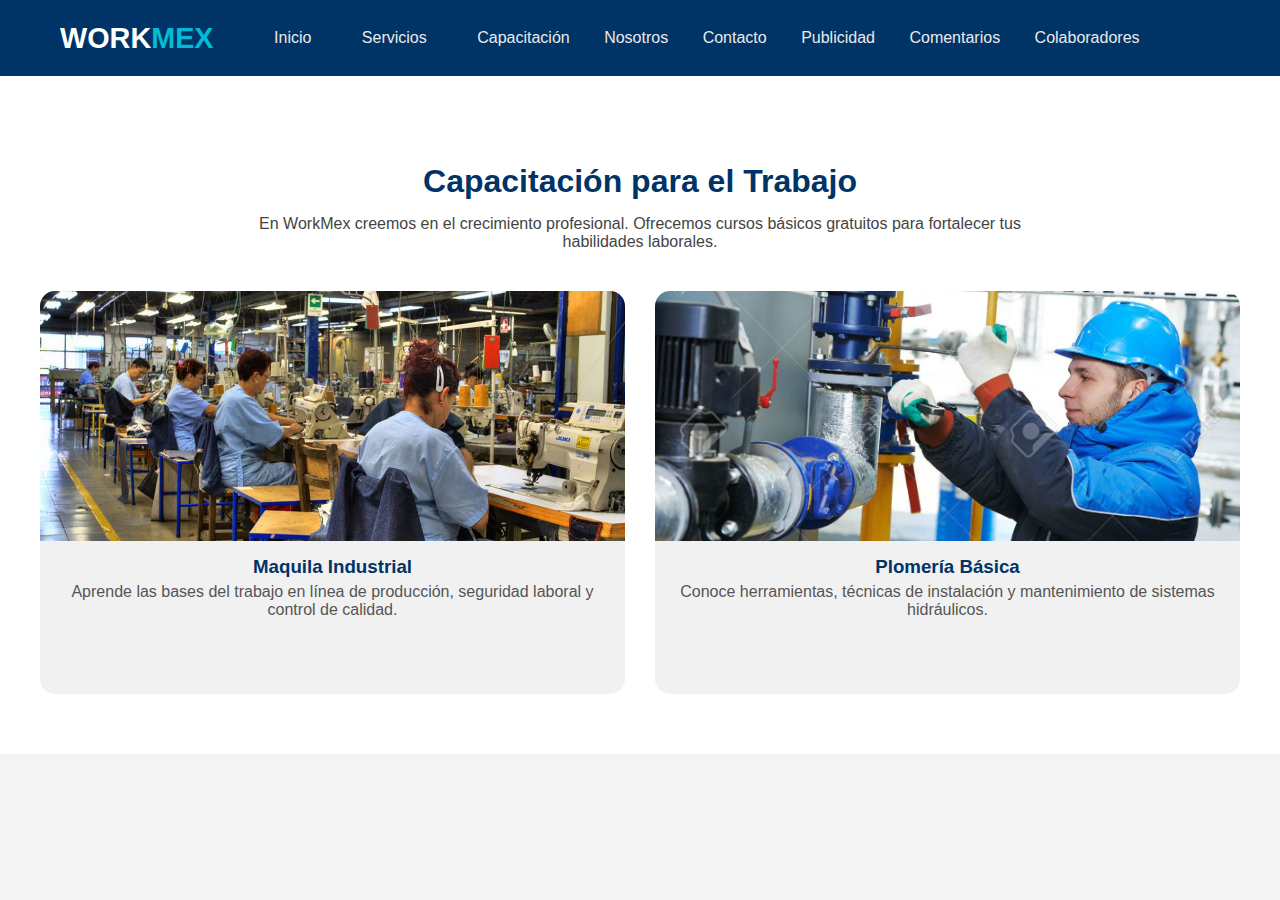
<file: capacitacion.html>
<!DOCTYPE html>
<html lang="en">
<head>
    <meta charset="UTF-8">
    <meta name="viewport" content="width=device-width, initial-scale=1.0">
    <title>CAPACITACION</title>
    <link rel="stylesheet" href="capacitacion.css">
</head>
<body>
    <!-- HEADER -->
  <header>
    <div class="logo">WORK<span>MEX</span></div>
    <nav>
      <a href="index.html">Inicio</a>
      <div class="menu-dropdown">
      <a href="empleo.html" class="dropbtn">Servicios</a>
      <div class="dropdown-content">
        <a href="empleo.html">Empleo</a>
        <a href="oficios.html">Oficio</a>
      </div>
    </div>
      <a href="capacitacion.html">Capacitación</a>
      <a href="nosotros.html">Nosotros</a>
      <a href="contacto.html">Contacto</a>
      <a href="publicidad.html">Publicidad</a>
      <a href="comentarios.html">Comentarios</a>
      <a href="colaboradores.html">Colaboradores</a>
    </nav>
    <div class="icons">
      <i class="fa-solid fa-magnifying-glass"></i>
      <i class="fa-regular fa-user"></i>
    </div>
  </header>


 <!-- SECCIÓN DE CAPACITACIÓN -->
  <section class="capacitacion">
    <h2>Capacitación para el Trabajo</h2>
    <p>En WorkMex creemos en el crecimiento profesional. Ofrecemos cursos básicos gratuitos para fortalecer tus habilidades laborales.</p>

    <div class="cursos">
      <!-- Curso Maquila -->
      <div class="curso">
        <div class="video-container">
          <!-- 🔹 Imagen que lleva al video -->
        <a href="https://www.youtube.com/watch?v=o2sxMThsCis" target="_blank">
          <img src="maquila.jpg" alt="Curso de Maquila" width="100%" height="250">
        </a>
        </div>
        <h3>Maquila Industrial</h3>
        <p>Aprende las bases del trabajo en línea de producción, seguridad laboral y control de calidad.</p>
      </div>

      <!-- Curso Plomería -->
      <div class="curso">
        <div class="video-container">
          <!-- 🔹 Imagen que lleva al video -->
        <a href="https://www.youtube.com/watch?v=o2sxMThsCis" target="_blank">
          <img src="plomeria.jpg" alt="Curso de Maquila" width="100%" height="250">
        </a>
        </div>
        <h3>Plomería Básica</h3>
        <p>Conoce herramientas, técnicas de instalación y mantenimiento de sistemas hidráulicos.</p>
      </div>
    </div>
  </section>


</body>
</html>
</file>
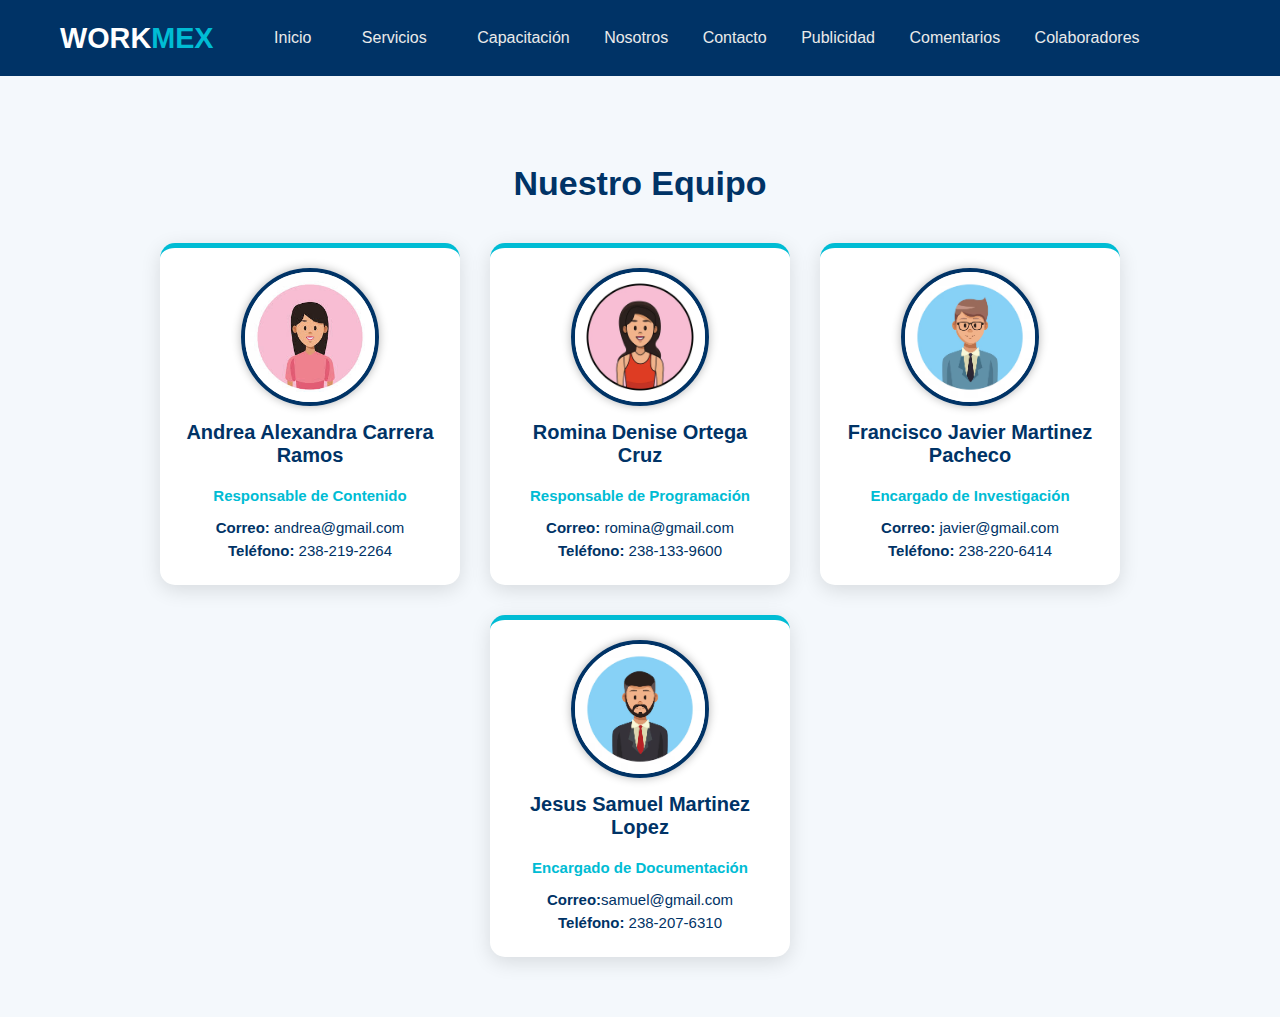
<file: colaboradores.html>
<!DOCTYPE html>
<html lang="es">
<head>
  <meta charset="UTF-8">
  <meta name="viewport" content="width=device-width, initial-scale=1.0">
  <title>Colaboradores</title>
  <link rel="stylesheet" href="colaboradores.css">
</head>
<body>

    <!-- HEADER -->
  <header>
    <div class="logo">WORK<span>MEX</span></div>
    <nav>
      <a href="index.html">Inicio</a>
       <div class="menu-dropdown">
      <a href="empleo.html" class="dropbtn">Servicios</a>
      <div class="dropdown-content">
        <a href="empleo.html">Empleo</a>
        <a href="oficios.html">Oficio</a>
      </div>
    </div>
      <a href="capacitacion.html">Capacitación</a>
      <a href="nosotros.html">Nosotros</a>
      <a href="contacto.html">Contacto</a>
       <a href="publicidad.html">Publicidad</a>
       <a href="comentarios.html">Comentarios</a>
       <a href="colaboradores.html">Colaboradores</a>
    </nav>
    <div class="icons">
      <i class="fa-solid fa-magnifying-glass"></i>
      <i class="fa-regular fa-user"></i>
    </div>
  </header>
<section class="colaboradores">
  <h2>Nuestro Equipo</h2>

  <div class="team-container">

    <!-- Persona 1 -->
    <div class="card">
      <div class="img-box">
        <img src="andrea.jpg" alt="Persona 1">
      </div>
      <h3>Andrea Alexandra Carrera Ramos</h3>
      <p class="puesto">Responsable de Contenido</p>

      <p><strong>Correo:</strong> andrea@gmail.com</p>
      <p><strong>Teléfono:</strong> 238-219-2264</p>
    </div>

    <!-- Persona 2 -->
    <div class="card">
      <div class="img-box">
        <img src="romi.jpg" alt="Persona 2">
      </div>
      <h3>Romina Denise Ortega Cruz</h3>
      <p class="puesto">Responsable de Programación</p>

      <p><strong>Correo:</strong> romina@gmail.com</p>
      <p><strong>Teléfono:</strong> 238-133-9600</p>
    </div>

    <!-- Persona 3 -->
    <div class="card">
      <div class="img-box">
        <img src="javi.avif" alt="Persona 3">
      </div>
      <h3>Francisco Javier Martinez Pacheco</h3>
      <p class="puesto">Encargado de Investigación</p>

      <p><strong>Correo:</strong> javier@gmail.com</p>
      <p><strong>Teléfono:</strong> 238-220-6414</p>
    </div>

    <!-- Persona 4 -->
    <div class="card">
      <div class="img-box">
        <img src="sami.avif" alt="Persona 4">
      </div>
      <h3>Jesus Samuel Martinez Lopez</h3>
      <p class="puesto">Encargado de Documentación</p>

      <p><strong>Correo:</strong>samuel@gmail.com</p>
      <p><strong>Teléfono:</strong> 238-207-6310</p>
    </div>

  </div>
</section>

  

  
</body>
</html>
</file>
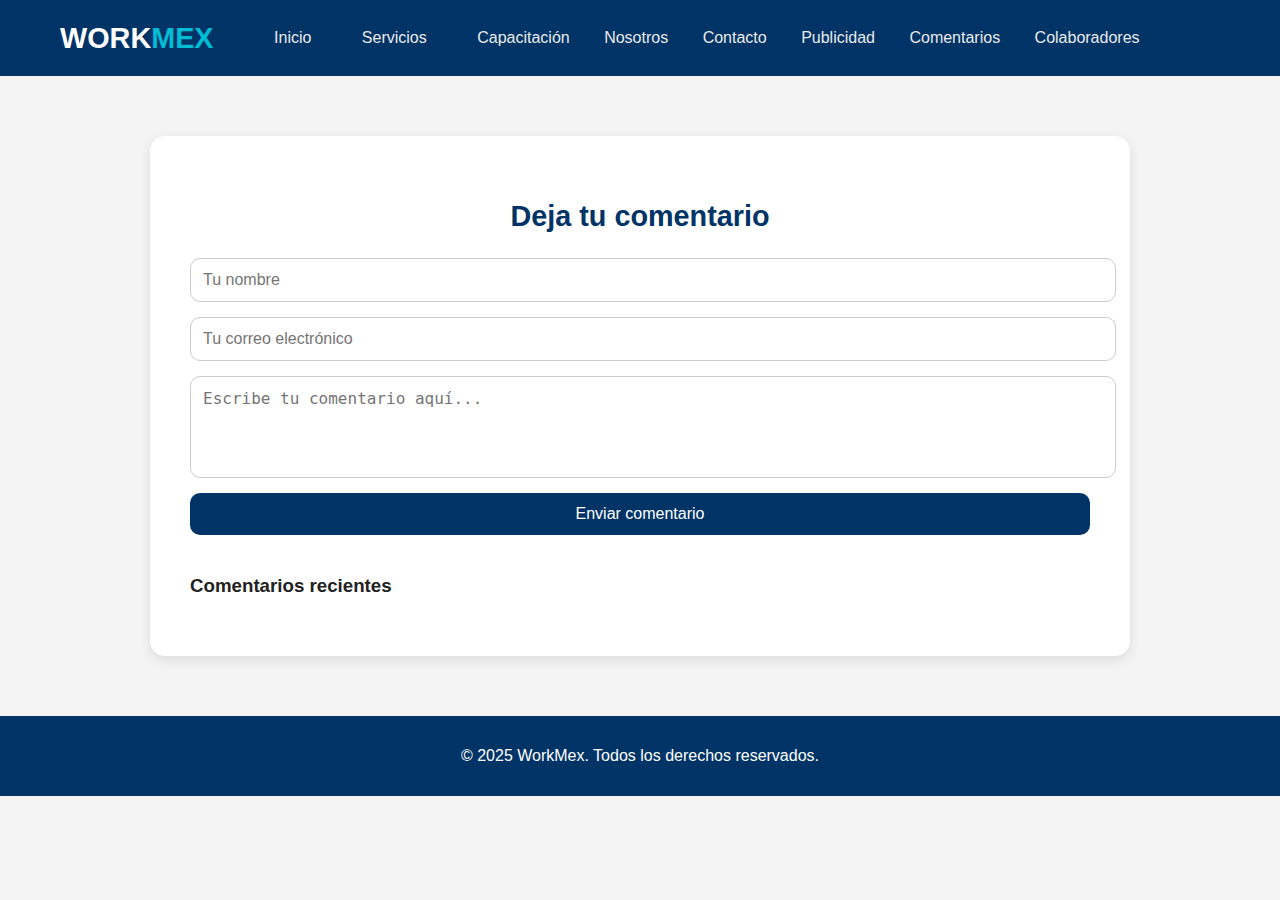
<file: comentarios.html>
<!DOCTYPE html>
<html lang="en">
<head>
    <meta charset="UTF-8">
    <meta name="viewport" content="width=device-width, initial-scale=1.0">
    <title>COMENTARIOS</title>
    <link rel="stylesheet" href="comentarios.css">
</head>
<body>
    <!-- HEADER -->
  <header>
    <div class="logo">WORK<span>MEX</span></div>
    <nav>
      <a href="index.html">Inicio</a>
       <div class="menu-dropdown">
      <a href="empleo.html" class="dropbtn">Servicios</a>
      <div class="dropdown-content">
        <a href="empleo.html">Empleo</a>
        <a href="oficios.html">Oficio</a>
      </div>
    </div>
      <a href="capacitacion.html">Capacitación</a>
      <a href="nosotros.html">Nosotros</a>
      <a href="contacto.html">Contacto</a>
       <a href="publicidad.html">Publicidad</a>
       <a href="comentarios.html">Comentarios</a>
       <a href="colaboradores.html">Colaboradores</a>

    </nav>
    <div class="icons">
      <i class="fa-solid fa-magnifying-glass"></i>
      <i class="fa-regular fa-user"></i>
    </div>
  </header>


  <section class="comentarios-section">
    <h2>Deja tu comentario</h2>
    <form id="comentarioForm">
      <input type="text" id="nombre" placeholder="Tu nombre" required />
      <input type="email" id="correo" placeholder="Tu correo electrónico" required />
      <textarea id="mensaje" rows="4" placeholder="Escribe tu comentario aquí..." required></textarea>
      <button type="submit">Enviar comentario</button>
    </form>

    <div class="lista-comentarios" id="listaComentarios">
      <h3>Comentarios recientes</h3>
    </div>
  </section>

  <footer>
    <p>&copy; 2025 WorkMex. Todos los derechos reservados.</p>
  </footer>

  <script>
    const form = document.getElementById('comentarioForm');
    const lista = document.getElementById('listaComentarios');

    form.addEventListener('submit', (e) => {
      e.preventDefault();

      const nombre = document.getElementById('nombre').value;
      const mensaje = document.getElementById('mensaje').value;

      const comentario = document.createElement('div');
      comentario.classList.add('comentario');
      comentario.innerHTML = `<h4>${nombre}</h4><p>${mensaje}</p>`;

      lista.appendChild(comentario);

      form.reset();
    });
  </script>


    
</body>
</html>
</file>
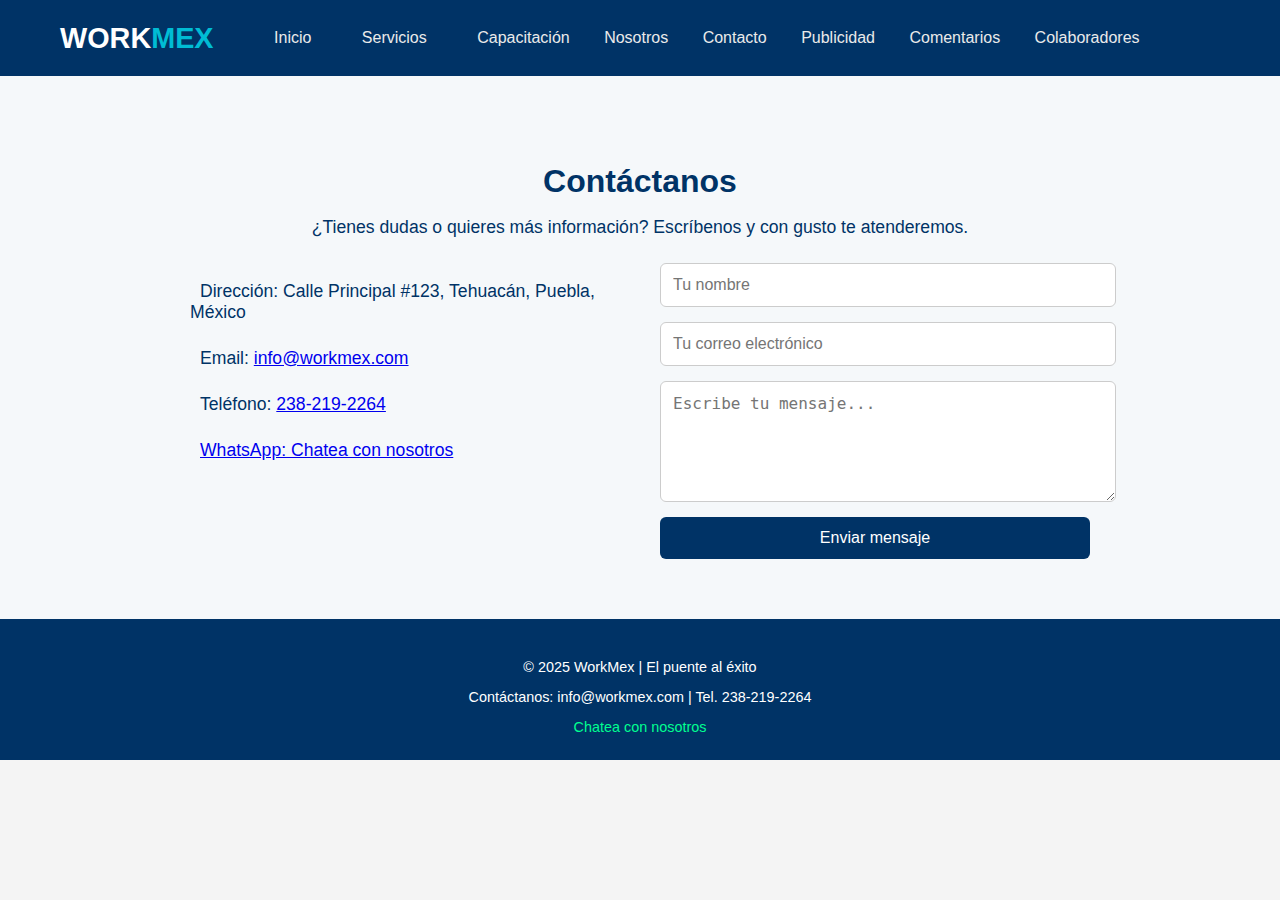
<file: contacto.html>
<!DOCTYPE html>
<html lang="en">
<head>
    <meta charset="UTF-8">
    <meta name="viewport" content="width=device-width, initial-scale=1.0">
    <title>CONTACTO</title>
    <link rel="stylesheet" href="contacto.css">
</head>
<body>
<!-- HEADER -->
  <header>
    <div class="logo">WORK<span>MEX</span></div>
    <nav>
      <a href="index.html">Inicio</a>
      <div class="menu-dropdown">
      <a href="empleo.html" class="dropbtn">Servicios</a>
      <div class="dropdown-content">
        <a href="empleo.html">Empleo</a>
        <a href="oficios.html">Oficio</a>
      </div>
    </div>
      <a href="capacitacion.html">Capacitación</a>
      <a href="nosotros.html">Nosotros</a>
      <a href="contacto.html">Contacto</a>
      <a href="publicidad.html">Publicidad</a>
      <a href="comentarios.html">Comentarios</a>
      <a href="colaboradores.html">Colaboradores</a>

    </nav>
    <div class="icons">
      <i class="fa-solid fa-magnifying-glass"></i>
      <i class="fa-regular fa-user"></i>
    </div>
  </header>

    <!-- SECCIÓN DE CONTACTO -->
<section class="contacto" id="contacto">
  <h2>Contáctanos</h2>
  <p>¿Tienes dudas o quieres más información? Escríbenos y con gusto te atenderemos.</p>

  <div class="contacto-contenedor">
    <!-- Información de contacto -->
    <div class="contacto-info">
      <p><i class="fa-solid fa-location-dot"></i> Dirección: Calle Principal #123, Tehuacán, Puebla, México</p>
      <p><i class="fa-solid fa-envelope"></i> Email: <a href="mailto:info@workmex.com">info@workmex.com</a></p>
      <p><i class="fa-solid fa-phone"></i> Teléfono: <a href="tel:+522382192264">238-219-2264</a></p>
      <p>
        <a href="https://wa.me/522382192264?text=Hola%20WorkMex!%20Quiero%20más%20información%20sobre%20sus%20vacantes." target="_blank">
          <i class="fa-brands fa-whatsapp"></i> WhatsApp: Chatea con nosotros
        </a>
      </p>
    </div>

    <!-- Formulario de contacto -->
    <form class="contacto-form">
      <input type="text" placeholder="Tu nombre" required>
      <input type="email" placeholder="Tu correo electrónico" required>
      <textarea placeholder="Escribe tu mensaje..." rows="5" required></textarea>
      <button type="submit">Enviar mensaje</button>
    </form>
  </div>
</section>

<!-- FOOTER -->
<footer>
  <p>© 2025 WorkMex | El puente al éxito</p>
  <p>Contáctanos: info@workmex.com | Tel. 238-219-2264</p>
  <a href="https://wa.me/522382192264?text=Hola%20WorkMex!%20Quiero%20más%20información%20sobre%20sus%20vacantes." target="_blank">
    <i class="fa-brands fa-whatsapp"></i> Chatea con nosotros
  </a>
</footer>



</body>
</html>
</file>
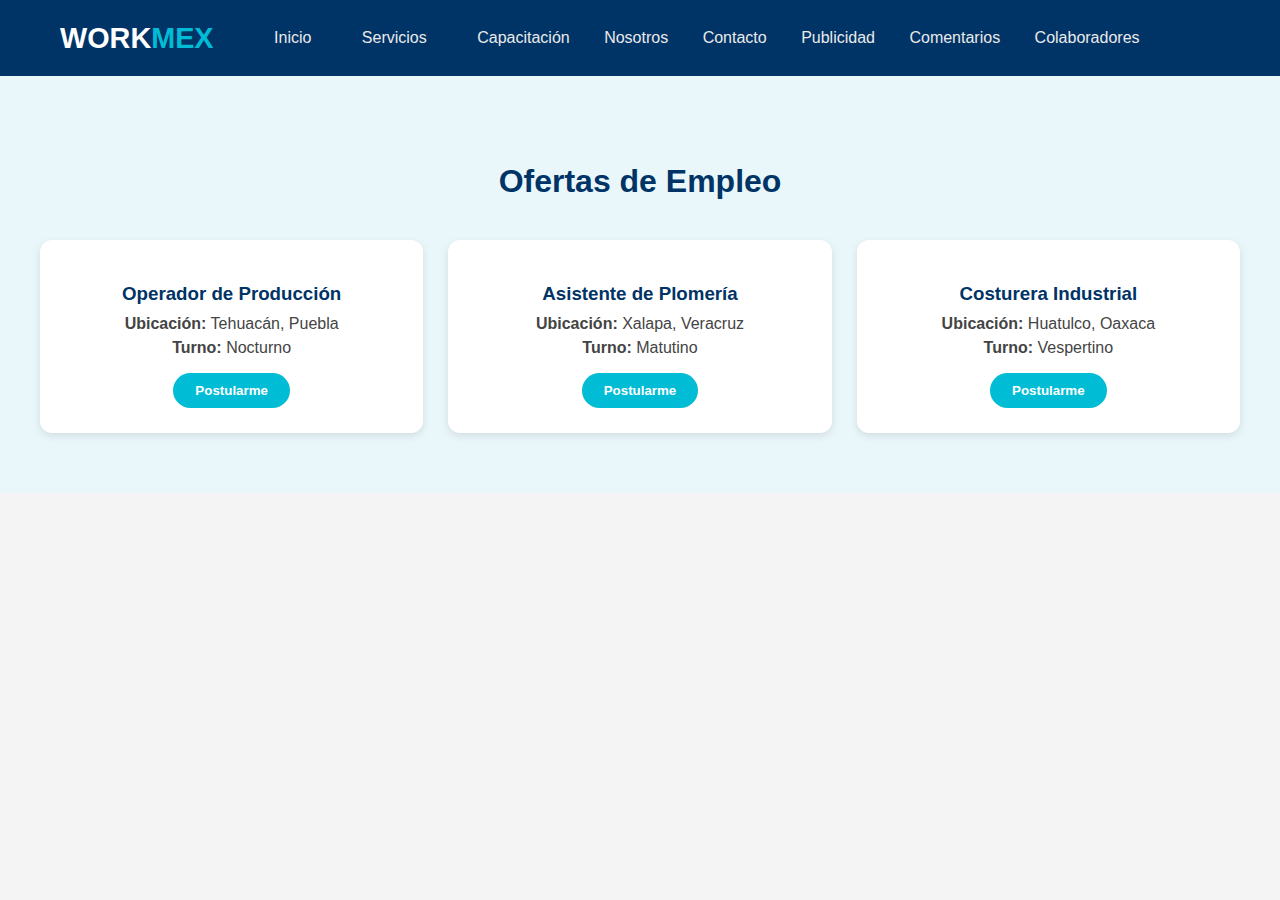
<file: empleo.html>
<!DOCTYPE html>
<html lang="en">
<head>
    <meta charset="UTF-8">
    <meta name="viewport" content="width=device-width, initial-scale=1.0">
    <title>EMPLEOS</title>
    <link rel="stylesheet" href="empleo.css">
</head>


<body>


    <!-- HEADER -->
  <header>
    <div class="logo">WORK<span>MEX</span></div>
    <nav>
      <a href="index.html">Inicio</a>
      <div class="menu-dropdown">
      <a href="empleo.html" class="dropbtn">Servicios</a>
      <div class="dropdown-content">
        <a href="empleo.html">Empleo</a>
        <a href="oficios.html">Oficio</a>
      </div>
    </div>
      <a href="capacitacion.html">Capacitación</a>
      <a href="nosotros.html">Nosotros</a>
      <a href="contacto.html">Contacto</a>
      <a href="publicidad.html">Publicidad</a>
      <a href="comentarios.html">Comentarios</a>
      <a href="colaboradores.html">Colaboradores</a>

    </nav>
    <div class="icons">
      <i class="fa-solid fa-magnifying-glass"></i>
      <i class="fa-regular fa-user"></i>
    </div>
  </header>



    <!-- SECCIÓN DE EMPLEOS -->
  <section class="empleos">
    <h2>Ofertas de Empleo</h2>
    <div class="grid">
      <div class="empleo">
        <h3>Operador de Producción</h3>
        <p><strong>Ubicación:</strong> Tehuacán, Puebla</p>
        <p><strong>Turno:</strong> Nocturno</p>
        <button>Postularme</button>
      </div>

      <div class="empleo">
        <h3>Asistente de Plomería</h3>
        <p><strong>Ubicación:</strong> Xalapa, Veracruz</p>
        <p><strong>Turno:</strong> Matutino</p>

        <button>Postularme</button>
      </div>

      <div class="empleo">
        <h3>Costurera Industrial</h3>
        <p><strong>Ubicación:</strong> Huatulco, Oaxaca</p>
        <p><strong>Turno:</strong> Vespertino</p>
        <button>Postularme</button>
      </div>
    </div>
  </section>

<!-- MODAL DE FORMULARIO -->
  <div id="modal-form" class="modal">
    <div class="modal-content">
      <span class="close">&times;</span>
      <h2>Postulación de Empleo</h2>
      <form id="form-postulacion">
        <label for="nombre">Nombre completo:</label>
        <input type="text" id="nombre" name="nombre" required>

        <label for="email">Correo electrónico:</label>
        <input type="email" id="email" name="email" required>

        <label for="telefono">Teléfono:</label>
        <input type="tel" id="telefono" name="telefono" required>

        <label for="puesto">Puesto al que te postulas:</label>
        <input type="text" id="puesto" name="puesto" readonly>

        <label for="mensaje">Mensaje o experiencia:</label>
        <textarea id="mensaje" name="mensaje" rows="4"></textarea>

        <button type="submit">Enviar Postulación</button>
      </form>
    </div>
  </div>

</body>

<script>
// Modal de postulación
    const botones = document.querySelectorAll('.empleo button');
    const modal = document.getElementById('modal-form');
    const closeBtn = document.querySelector('.close');
    const inputPuesto = document.getElementById('puesto');

    botones.forEach(btn => {
      btn.addEventListener('click', (e) => {
        const empleo = e.target.parentElement.querySelector('h3').textContent;
        inputPuesto.value = empleo;
        modal.style.display = 'flex';
      });
    });

    closeBtn.addEventListener('click', () => modal.style.display = 'none');
    window.addEventListener('click', (e) => {
      if (e.target == modal) modal.style.display = 'none';
    });

    document.getElementById('form-postulacion').addEventListener('submit', (e) => {
      e.preventDefault();
      alert('¡Tu postulación ha sido enviada correctamente!');
      modal.style.display = 'none';
      e.target.reset();
    });


    const chatButton = document.getElementById('chatButton');
    const chatWindow = document.getElementById('chatWindow');
    const sendBtn = document.getElementById('sendBtn');
    const userInput = document.getElementById('userInput');
    const chatMessages = document.getElementById('chatMessages');
</script>

</html>
</file>
<file: capacitacion.css>
body {
  margin: 0;
  font-family: 'Montserrat', sans-serif;
  background-color: #f4f4f4;
  color: #222;
}

/* HEADER */
header {
  display: flex;
  justify-content: space-between;
  align-items: center;
  padding: 15px 60px;
  background-color: #003366;
  color: #fff;
  position: sticky;
  top: 0;
  z-index: 1000;
}

.logo {
  font-size: 1.8rem;
  font-weight: 700;
}

.logo span {
  color: #00bcd4;
}

nav a {
  margin: 0 15px;
  text-decoration: none;
  color: #eaeaea;
  font-weight: 500;
  transition: color 0.3s;
}

nav a:hover {
  color: #00bcd4;
}


/* Contenedor del dropdown */
.menu-dropdown {
  position: relative;
  display: inline-block;
}

/* Contenido del dropdown */
.dropdown-content {
  display: none; /* Oculto por defecto */
  position: absolute;
  background-color: #fff;
  min-width: 160px;
  box-shadow: 0 5px 15px rgba(0,0,0,0.2);
  z-index: 1000;
}

/* Links dentro del dropdown */
.dropdown-content a {
  color: #003366;
  padding: 12px 16px;
  text-decoration: none;
  display: block;
}

/* Hover sobre los links */
.dropdown-content a:hover {
  background-color: #f1f1f1;
}

/* Mostrar dropdown al pasar el mouse sobre el botón */
.menu-dropdown:hover .dropdown-content {
  display: block;
}

/* Botón principal del dropdown */
.dropbtn {
  cursor: pointer;
  color: #eaeaea;
  text-decoration: none;
  padding: 14px 16px;
  display: inline-block;
}


.icons i {
  margin-left: 10px;
  cursor: pointer;
  color: #fff;
  transition: color 0.3s;
}

.icons i:hover {
  color: #00bcd4;
}



/* CAPACITACIÓN */
.capacitacion {
  background-color: #fff;
  text-align: center;
  padding: 60px 40px;
}

.capacitacion h2 {
  color: #003366;
  margin-bottom: 15px;
  font-size: 2rem;
}

.capacitacion p {
  max-width: 800px;
  margin: 0 auto 40px;
  color: #444;
}

.cursos {
  display: grid;
  grid-template-columns: repeat(auto-fit, minmax(280px, 1fr));
  gap: 30px;
}

.curso {
  background-color: #f1f1f1;
  border-radius: 15px;
  overflow: hidden;
  transition: transform 0.3s;
  padding-bottom: 15px;
}

.video-container {
  position: relative;
  width: 100%;
  height: 250px;
  overflow: hidden;
}

.video-container img {
  width: 100%;
  height: 100%;
  object-fit: cover;
  border: none;
}

.curso h3 {
  color: #003366;
  margin: 15px 0 5px;
}

.curso p {
  padding: 0 15px 20px;
  color: #555;
}

.curso:hover {
  transform: translateY(-6px);
}
</file>
<file: colaboradores.css>
body {
  margin: 0;
  font-family: 'Montserrat', sans-serif;
  background-color: #f4f4f4;
  color: #222;
}


/* HEADER */
header {
  display: flex;
  justify-content: space-between;
  align-items: center;
  padding: 15px 60px;
  background-color: #003366;
  color: #fff;
  position: sticky;
  top: 0;
  z-index: 1000;
}

.logo {
  font-size: 1.8rem;
  font-weight: 700;
}

.logo span {
  color: #00bcd4;
}

nav a {
  margin: 0 15px;
  text-decoration: none;
  color: #eaeaea;
  font-weight: 500;
  transition: color 0.3s;
}

nav a:hover {
  color: #00bcd4;
}

/* Contenedor del dropdown */
.menu-dropdown {
  position: relative;
  display: inline-block;
}

/* Contenido del dropdown */
.dropdown-content {
  display: none; /* Oculto por defecto */
  position: absolute;
  background-color: #fff;
  min-width: 160px;
  box-shadow: 0 5px 15px rgba(0,0,0,0.2);
  z-index: 1000;
}

/* Links dentro del dropdown */
.dropdown-content a {
  color: #003366;
  padding: 12px 16px;
  text-decoration: none;
  display: block;
}

/* Hover sobre los links */
.dropdown-content a:hover {
  background-color: #f1f1f1;
}

/* Mostrar dropdown al pasar el mouse sobre el botón */
.menu-dropdown:hover .dropdown-content {
  display: block;
}

/* Botón principal del dropdown */
.dropbtn {
  cursor: pointer;
  color: #eaeaea;
  text-decoration: none;
  padding: 14px 16px;
  display: inline-block;
}


.icons i {
  margin-left: 10px;
  cursor: pointer;
  color: #fff;
  transition: color 0.3s;
}

.icons i:hover {
  color: #00bcd4;
}



/* Sección general */
.colaboradores {
  padding: 60px 20px;
  text-align: center;
  background: #f4f8fc;
}

/* Título */
.colaboradores h2 {
  font-size: 34px;
  color: #003366;
  font-weight: 700;
  margin-bottom: 40px;
}

/* Contenedor */
.team-container {
  display: flex;
  justify-content: center;
  flex-wrap: wrap;
  gap: 30px;
}

/* Tarjeta */
.card {
  width: 260px;
  background: #ffffff;
  border-radius: 15px;
  padding: 20px;
  text-align: center;
  border-top: 5px solid #00bcd4;
  box-shadow: 0 5px 20px rgba(0,0,0,0.12);
  transition: 0.3s ease;
}

/* Hover */
.card:hover {
  transform: translateY(-8px);
  box-shadow: 0 10px 30px rgba(0,0,0,0.18);
}

/* Imagen redondeada */
.img-box {
  width: 130px;
  height: 130px;
  margin: auto;
  border-radius: 50%;
  overflow: hidden;
  border: 4px solid #003366;
  box-shadow: 0 0 10px rgba(0,0,0,0.3);
}

.img-box img {
  width: 100%;
  height: 100%;
  object-fit: cover;
}

/* Nombre */
.card h3 {
  color: #003366;
  margin-top: 15px;
  font-size: 20px;
  font-weight: bold;
}

/* Puesto */
.card .puesto {
  color: #00bcd4;
  font-weight: 600;
  margin-bottom: 15px;
}

/* Datos de contacto */
.card p {
  margin: 6px 0;
  color: #003366;
  font-size: 15px;
}
</file>
<file: comentarios.css>
body {
  margin: 0;
  font-family: 'Montserrat', sans-serif;
  background-color: #f4f4f4;
  color: #222;
}

/* HEADER */
header {
  display: flex;
  justify-content: space-between;
  align-items: center;
  padding: 15px 60px;
  background-color: #003366;
  color: #fff;
  position: sticky;
  top: 0;
  z-index: 1000;
}

.logo {
  font-size: 1.8rem;
  font-weight: 700;
}

.logo span {
  color: #00bcd4;
}

nav a {
  margin: 0 15px;
  text-decoration: none;
  color: #eaeaea;
  font-weight: 500;
  transition: color 0.3s;
}

nav a:hover {
  color: #00bcd4;
}

/* Contenedor del dropdown */
.menu-dropdown {
  position: relative;
  display: inline-block;
}

/* Contenido del dropdown */
.dropdown-content {
  display: none; /* Oculto por defecto */
  position: absolute;
  background-color: #fff;
  min-width: 160px;
  box-shadow: 0 5px 15px rgba(0,0,0,0.2);
  z-index: 1000;
}

/* Links dentro del dropdown */
.dropdown-content a {
  color: #003366;
  padding: 12px 16px;
  text-decoration: none;
  display: block;
}

/* Hover sobre los links */
.dropdown-content a:hover {
  background-color: #f1f1f1;
}

/* Mostrar dropdown al pasar el mouse sobre el botón */
.menu-dropdown:hover .dropdown-content {
  display: block;
}

/* Botón principal del dropdown */
.dropbtn {
  cursor: pointer;
  color: #eaeaea;
  text-decoration: none;
  padding: 14px 16px;
  display: inline-block;
}


.icons i {
  margin-left: 10px;
  cursor: pointer;
  color: #fff;
  transition: color 0.3s;
}

.icons i:hover {
  color: #00bcd4;
}


/* Sección principal */
    .comentarios-section {
      max-width: 900px;
      margin: 60px auto;
      background-color: #fff;
      border-radius: 15px;
      padding: 40px;
      box-shadow: 0 4px 12px rgba(0, 0, 0, 0.1);
    }

    .comentarios-section h2 {
      text-align: center;
      color: #003366;
      margin-bottom: 25px;
      font-size: 1.8rem;
    }

    form {
      display: flex;
      flex-direction: column;
      gap: 15px;
    }

    input,
    textarea {
      padding: 12px;
      border: 1px solid #ccc;
      border-radius: 10px;
      font-size: 1rem;
      width: 100%;
      resize: none;
    }

    button {
      background-color: #003366;
      color: white;
      border: none;
      border-radius: 10px;
      padding: 12px;
      font-size: 1rem;
      cursor: pointer;
      transition: background 0.3s;
    }

    button:hover {
      background-color: #0055a5;
    }

    /* Lista de comentarios */
    .lista-comentarios {
      margin-top: 40px;
    }

    .comentario {
      background-color: #f1f1f1;
      border-radius: 10px;
      padding: 15px 20px;
      margin-bottom: 20px;
    }

    .comentario h4 {
      margin: 0 0 5px;
      color: #003366;
    }

    .comentario p {
      margin: 0;
      color: #555;
    }

    footer {
      background-color: #003366;
      color: white;
      text-align: center;
      padding: 15px;
      margin-top: 40px;
    }
</file>
<file: contacto.css>
body {
  margin: 0;
  font-family: 'Montserrat', sans-serif;
  background-color: #f4f4f4;
  color: #222;
}

/* HEADER */
header {
  display: flex;
  justify-content: space-between;
  align-items: center;
  padding: 15px 60px;
  background-color: #003366;
  color: #fff;
  position: sticky;
  top: 0;
  z-index: 1000;
}

.logo {
  font-size: 1.8rem;
  font-weight: 700;
}

.logo span {
  color: #00bcd4;
}

nav a {
  margin: 0 15px;
  text-decoration: none;
  color: #eaeaea;
  font-weight: 500;
  transition: color 0.3s;
}

nav a:hover {
  color: #00bcd4;
}


/* Contenedor del dropdown */
.menu-dropdown {
  position: relative;
  display: inline-block;
}

/* Contenido del dropdown */
.dropdown-content {
  display: none; /* Oculto por defecto */
  position: absolute;
  background-color: #fff;
  min-width: 160px;
  box-shadow: 0 5px 15px rgba(0,0,0,0.2);
  z-index: 1000;
}

/* Links dentro del dropdown */
.dropdown-content a {
  color: #003366;
  padding: 12px 16px;
  text-decoration: none;
  display: block;
}

/* Hover sobre los links */
.dropdown-content a:hover {
  background-color: #f1f1f1;
}

/* Mostrar dropdown al pasar el mouse sobre el botón */
.menu-dropdown:hover .dropdown-content {
  display: block;
}

/* Botón principal del dropdown */
.dropbtn {
  cursor: pointer;
  color: #eaeaea;
  text-decoration: none;
  padding: 14px 16px;
  display: inline-block;
}

.icons i {
  margin-left: 10px;
  cursor: pointer;
  color: #fff;
  transition: color 0.3s;
}

.icons i:hover {
  color: #00bcd4;
}

/* CONTACTO */
.contacto {
  text-align: center;
  padding: 60px 40px;
  background-color: #f5f8fa;
  color: #003366;
}

.contacto h2 {
  font-size: 2rem;
  margin-bottom: 15px;
}

.contacto p {
  margin-bottom: 25px;
  font-size: 1.1rem;
}

.contacto-contenedor {
  display: flex;
  flex-wrap: wrap;
  justify-content: center;
  gap: 40px;
  max-width: 900px;
  margin: 0 auto;
}

.contacto-info {
  flex: 1 1 300px;
  text-align: left;
  font-size: 1rem;
}

.contacto-info i {
  color: #007bff;
  margin-right: 10px;
}

.contacto-form {
  flex: 1 1 300px;
  display: flex;
  flex-direction: column;
  gap: 15px;
}

.contacto-form input,
.contacto-form textarea {
  padding: 12px;
  border-radius: 6px;
  border: 1px solid #ccc;
  font-size: 1rem;
  width: 100%;
}

.contacto-form button {
  background-color: #003366;
  color: #fff;
  border: none;
  padding: 12px;
  border-radius: 6px;
  cursor: pointer;
  font-size: 1rem;
}

.contacto-form button:hover {
  background-color: #0055aa;
}

/* FOOTER */
footer {
  text-align: center;
  background-color: #003366;
  color: #fff;
  padding: 25px;
  font-size: 0.9rem;
}

footer a {
  color: #00ff90;
  text-decoration: none;
}

footer a:hover {
  text-decoration: underline;
}
</file>
<file: empleo.css>
body {
  margin: 0;
  font-family: 'Montserrat', sans-serif;
  background-color: #f4f4f4;
  color: #222;
}

/* HEADER */
header {
  display: flex;
  justify-content: space-between;
  align-items: center;
  padding: 15px 60px;
  background-color: #003366;
  color: #fff;
  position: sticky;
  top: 0;
  z-index: 1000;
}

.logo {
  font-size: 1.8rem;
  font-weight: 700;
}

.logo span {
  color: #00bcd4;
}

nav a {
  margin: 0 15px;
  text-decoration: none;
  color: #eaeaea;
  font-weight: 500;
  transition: color 0.3s;
}

nav a:hover {
  color: #00bcd4;
}

/* Contenedor del dropdown */
.menu-dropdown {
  position: relative;
  display: inline-block;
}

/* Contenido del dropdown */
.dropdown-content {
  display: none; /* Oculto por defecto */
  position: absolute;
  background-color: #fff;
  min-width: 160px;
  box-shadow: 0 5px 15px rgba(0,0,0,0.2);
  z-index: 1000;
}

/* Links dentro del dropdown */
.dropdown-content a {
  color: #003366;
  padding: 12px 16px;
  text-decoration: none;
  display: block;
}

/* Hover sobre los links */
.dropdown-content a:hover {
  background-color: #f1f1f1;
}

/* Mostrar dropdown al pasar el mouse sobre el botón */
.menu-dropdown:hover .dropdown-content {
  display: block;
}

/* Botón principal del dropdown */
.dropbtn {
  cursor: pointer;
  color: #eaeaea;
  text-decoration: none;
  padding: 14px 16px;
  display: inline-block;
}


.icons i {
  margin-left: 10px;
  cursor: pointer;
  color: #fff;
  transition: color 0.3s;
}

.icons i:hover {
  color: #00bcd4;
}


/* EMPLEOS */
.empleos {
  background-color: #e9f6fa;
  text-align: center;
  padding: 60px 40px;
}

.empleos h2 {
  color: #003366;
  margin-bottom: 40px;
  font-size: 2rem;
}

.grid {
  display: grid;
  grid-template-columns: repeat(auto-fit, minmax(260px, 1fr));
  gap: 25px;
}

.empleo {
  background-color: #fff;
  border-radius: 12px;
  padding: 25px;
  box-shadow: 0 3px 8px rgba(0,0,0,0.1);
  transition: transform 0.3s;
}

.empleo h3 {
  color: #003366;
  margin-bottom: 10px;
}

.empleo p {
  color: #444;
  margin: 6px 0;
}

.empleo button {
  margin-top: 10px;
  background-color: #00bcd4;
  border: none;
  padding: 10px 22px;
  color: #fff;
  font-weight: 600;
  border-radius: 25px;
  cursor: pointer;
  transition: background 0.3s;
}

.empleo button:hover {
  background-color: #01d3f8;
}

.empleo:hover {
  transform: translateY(-6px);
}



/* MODAL FORMULARIO */
.modal {
  display: none;
  position: fixed;
  z-index: 2000;
  left: 0;
  top: 0;
  width: 100%;
  height: 100%;
  background: rgba(0,0,0,0.6);
  justify-content: center;
  align-items: center;
}

.modal-content {
  background: #fff;
  padding: 30px 40px;
  border-radius: 10px;
  width: 90%;
  max-width: 450px;
  position: relative;
  box-shadow: 0 5px 15px rgba(0,0,0,0.3);
  animation: fadeIn 0.3s ease-in-out;
}

.modal-content h2 {
  color: #003366;
  margin-bottom: 15px;
  text-align: center;
}

.modal-content label {
  display: block;
  margin-top: 10px;
  font-weight: 600;
  color: #003366;
}

.modal-content input,
.modal-content textarea {
  width: 100%;
  padding: 10px;
  margin-top: 5px;
  border-radius: 6px;
  border: 1px solid #ccc;
  font-family: 'Montserrat', sans-serif;
}

.modal-content button {
  background-color: #00bcd4;
  border: none;
  padding: 10px 22px;
  color: #fff;
  font-weight: 600;
  border-radius: 25px;
  cursor: pointer;
  margin-top: 15px;
  width: 100%;
}

.modal-content button:hover {
  background-color: #01d3f8;
}

.close {
  position: absolute;
  right: 15px;
  top: 10px;
  font-size: 1.5rem;
  color: #666;
  cursor: pointer;
}

.close:hover {
  color: #00bcd4;
}

@keyframes fadeIn {
  from { opacity: 0; transform: translateY(-20px); }
  to { opacity: 1; transform: translateY(0); }
}
</file>
